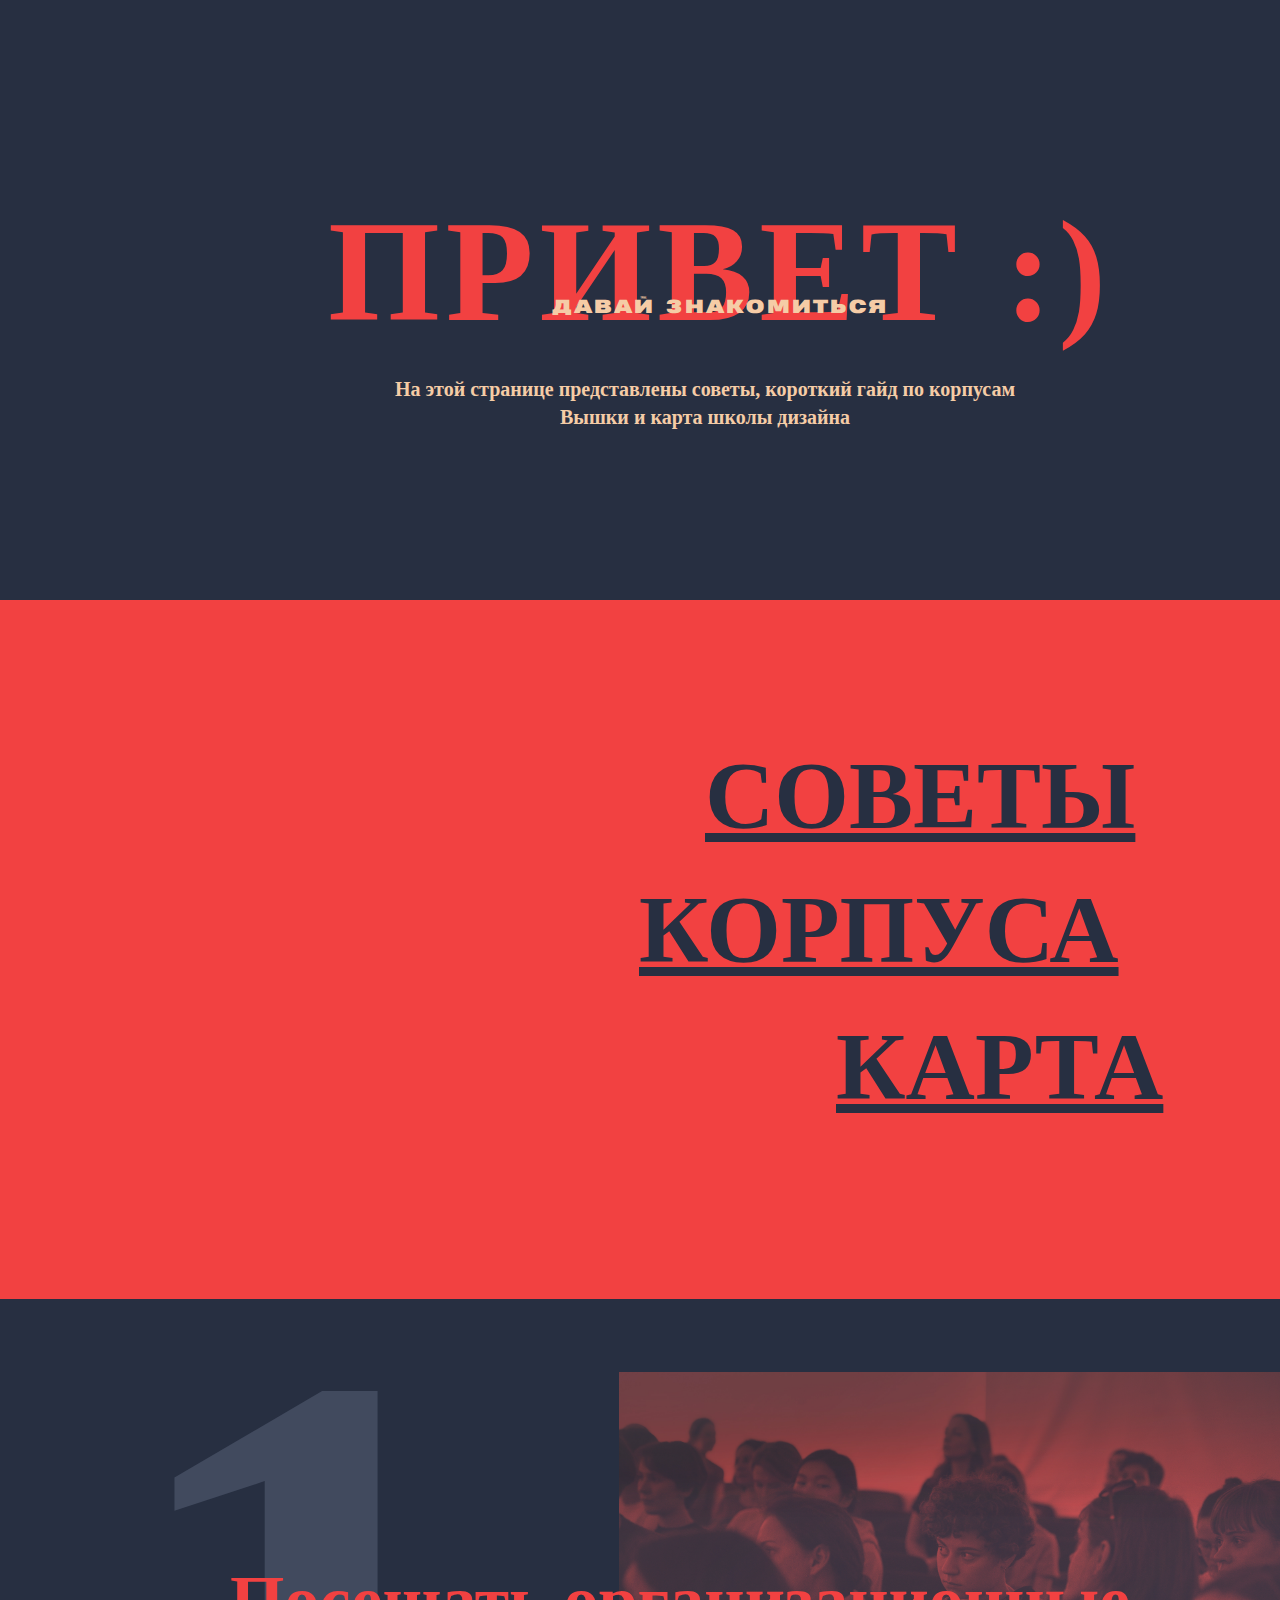
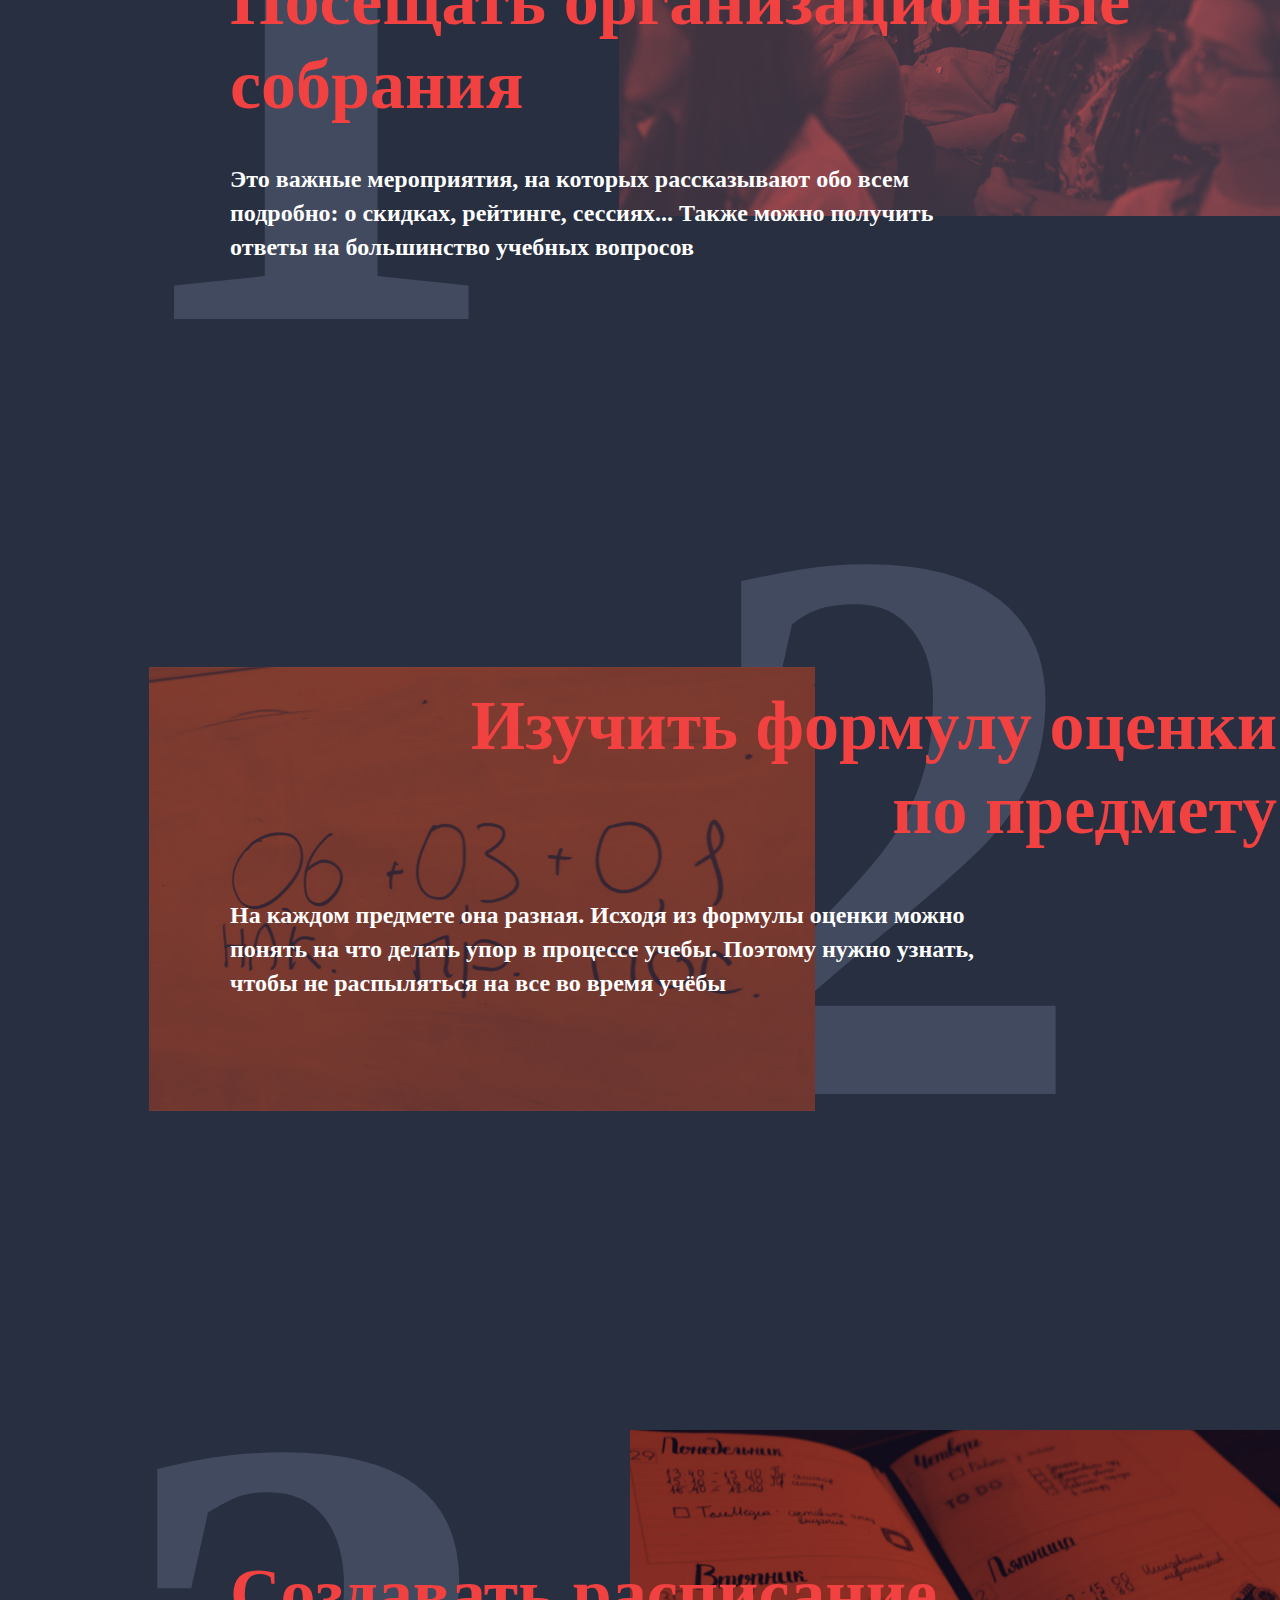
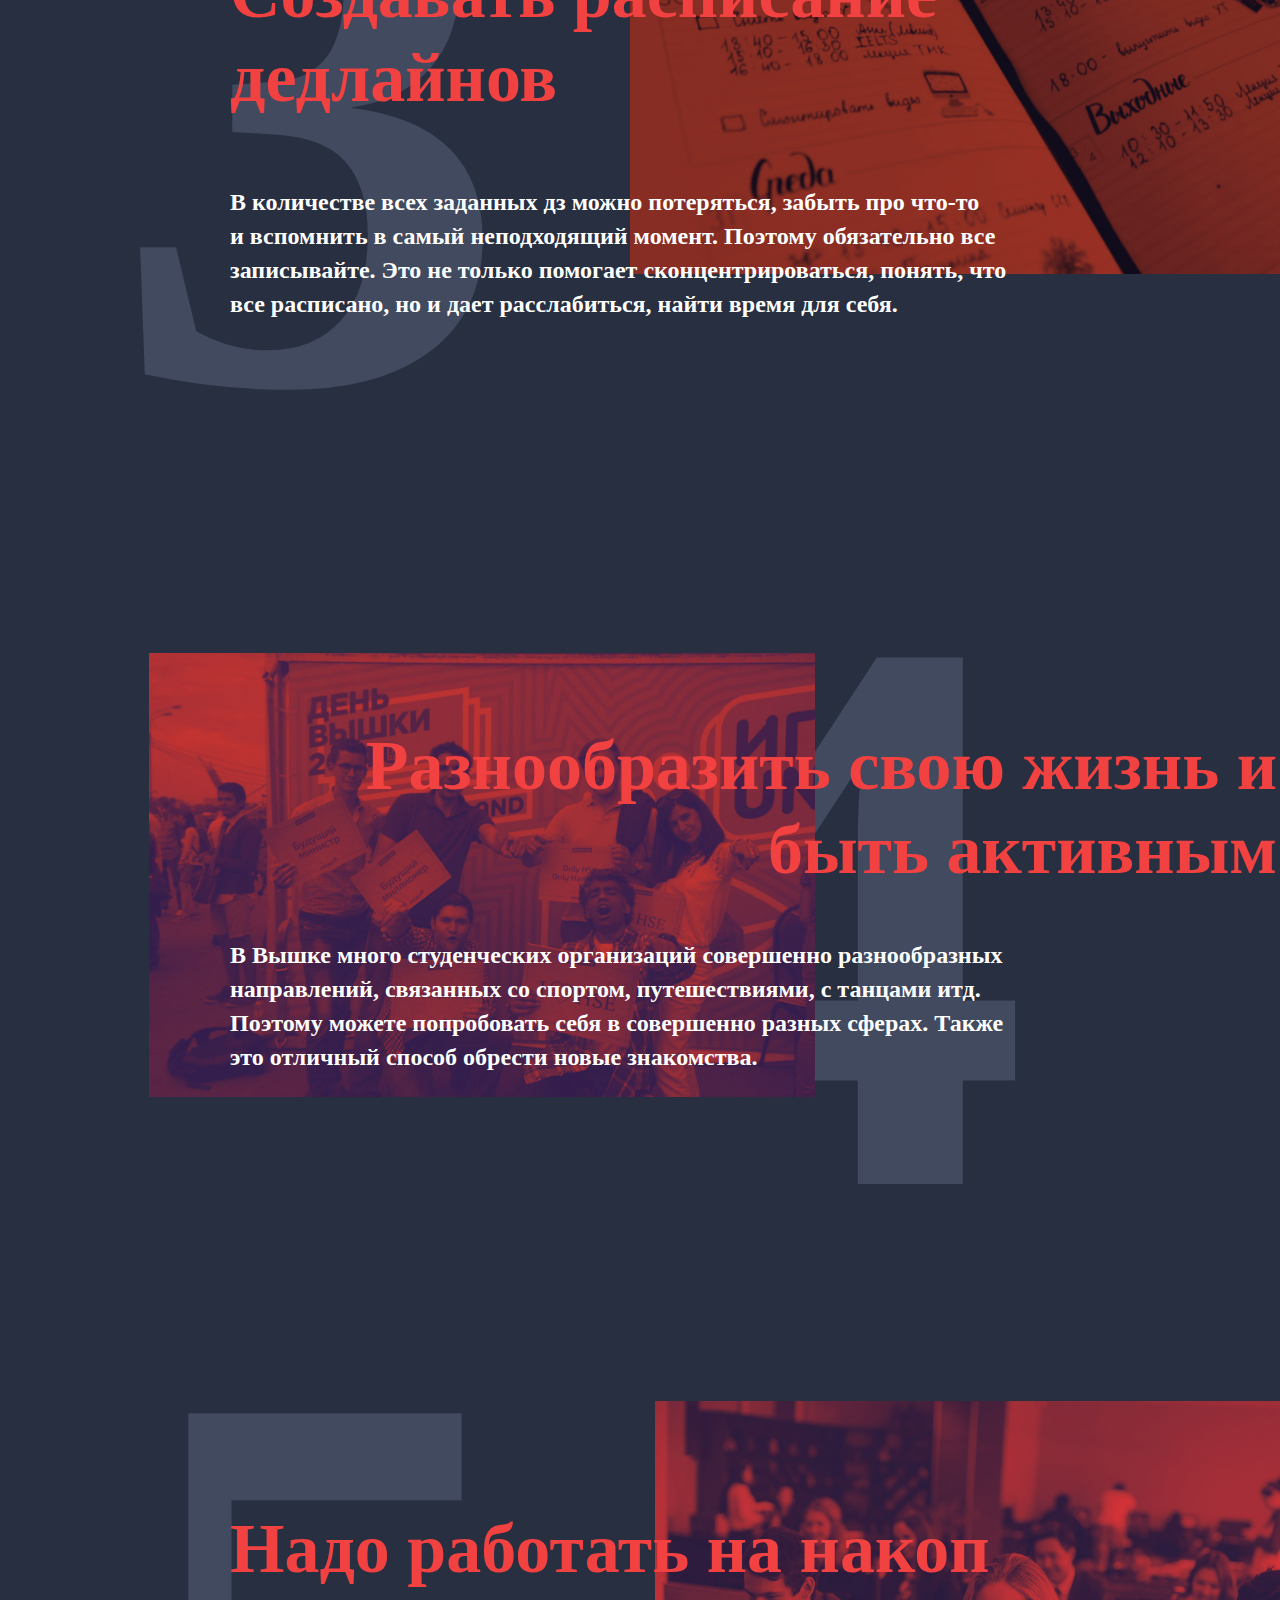
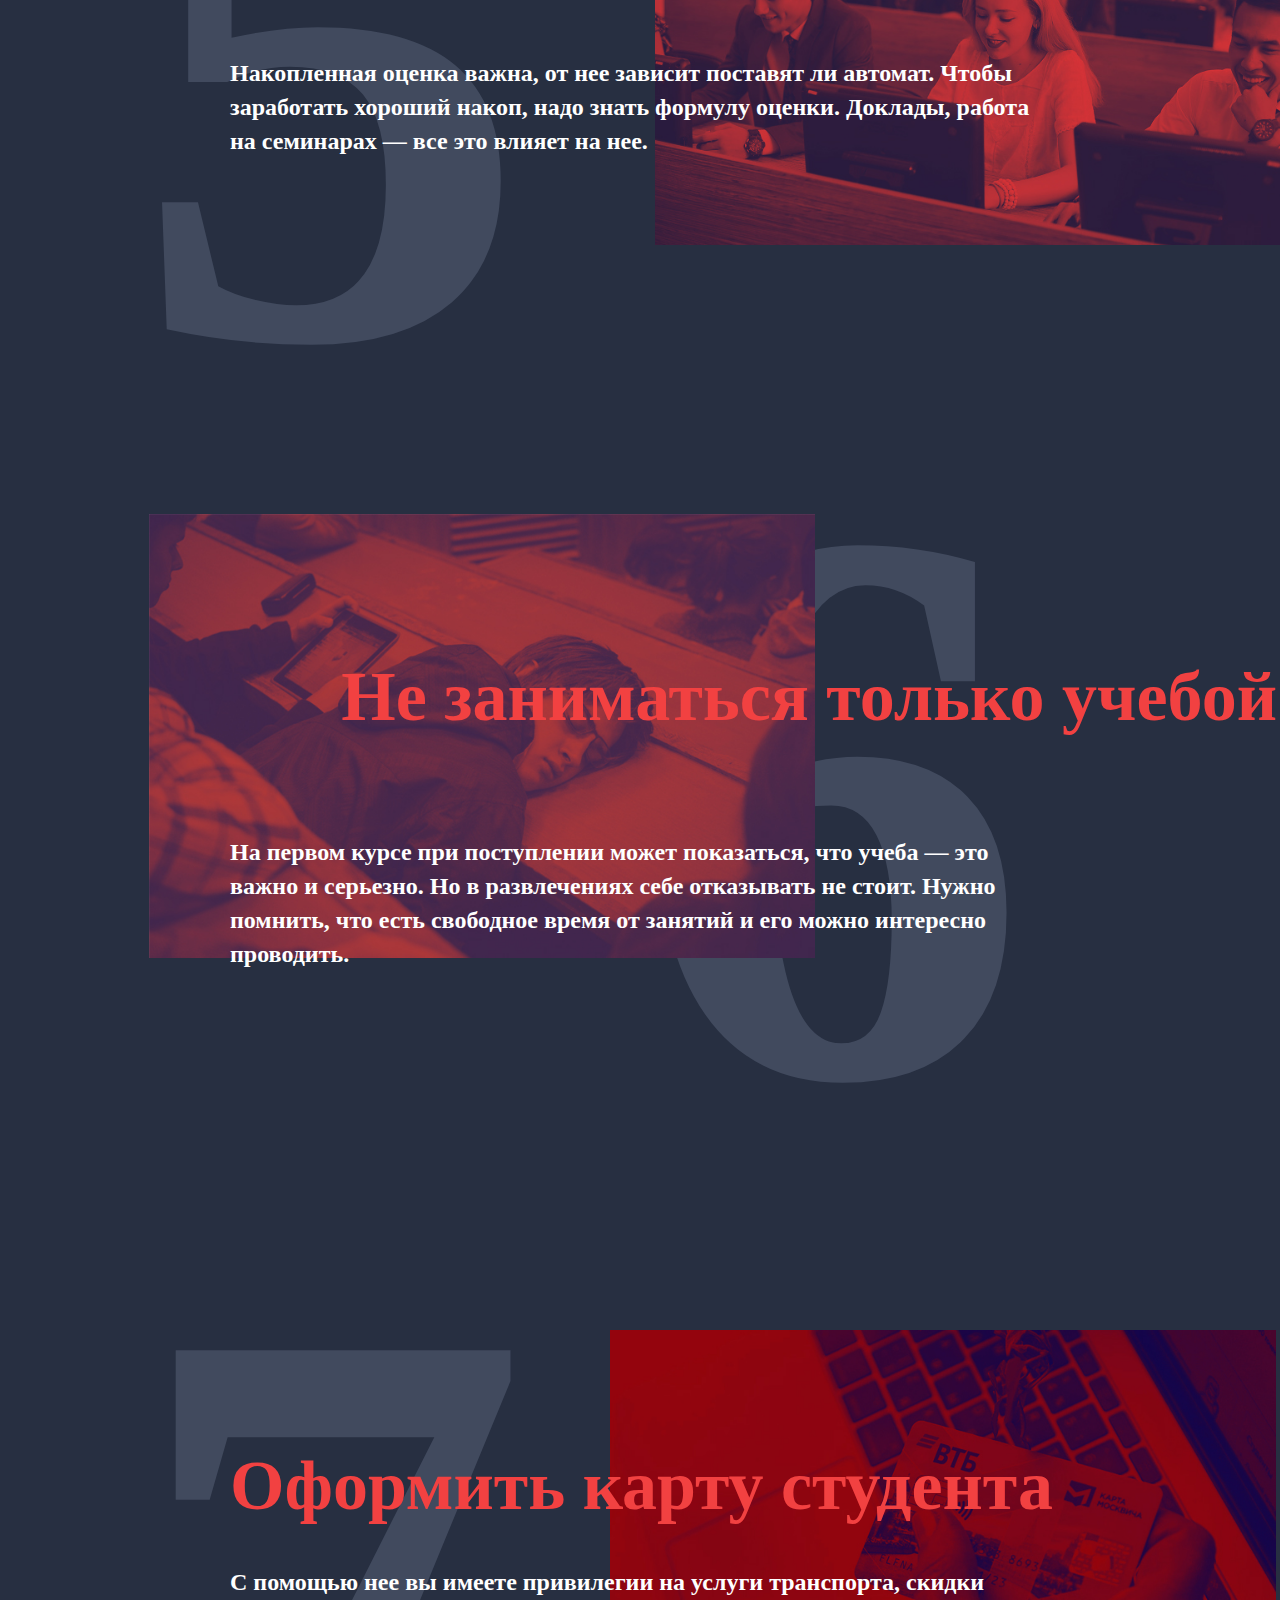
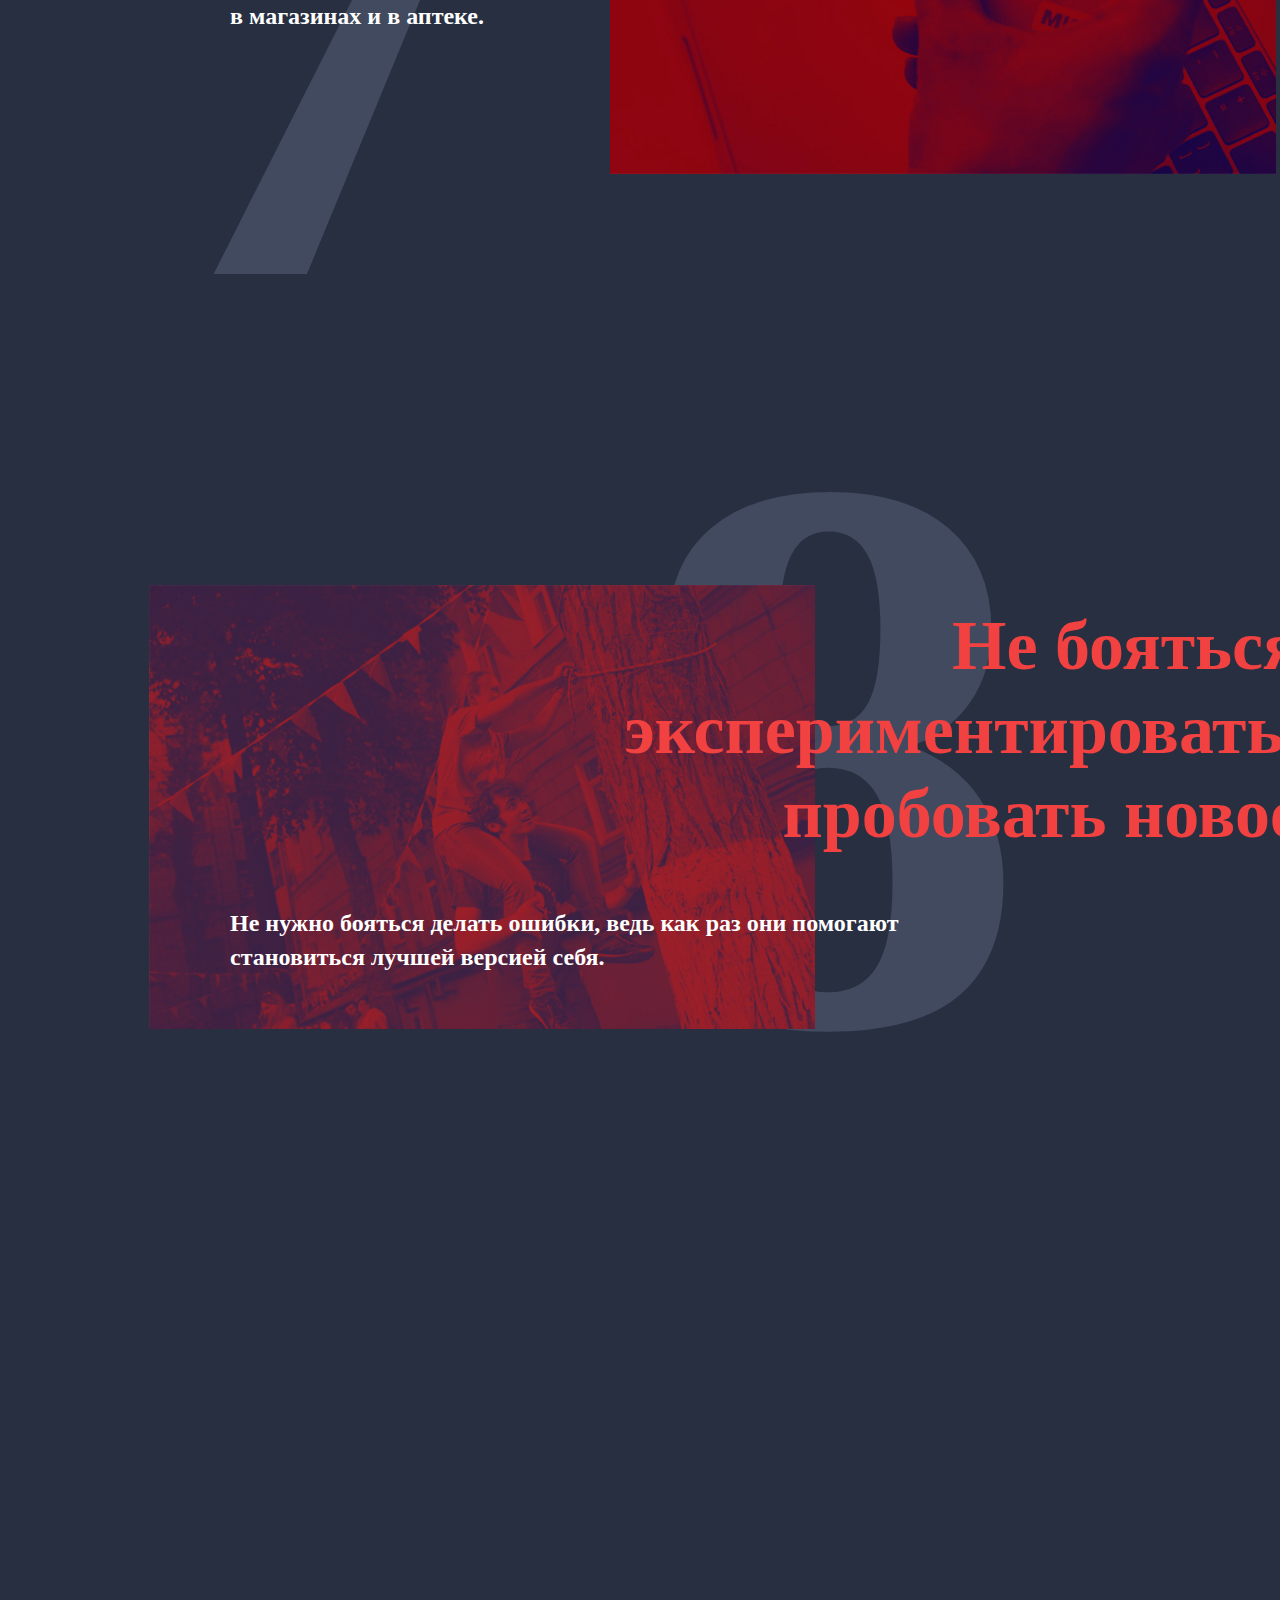
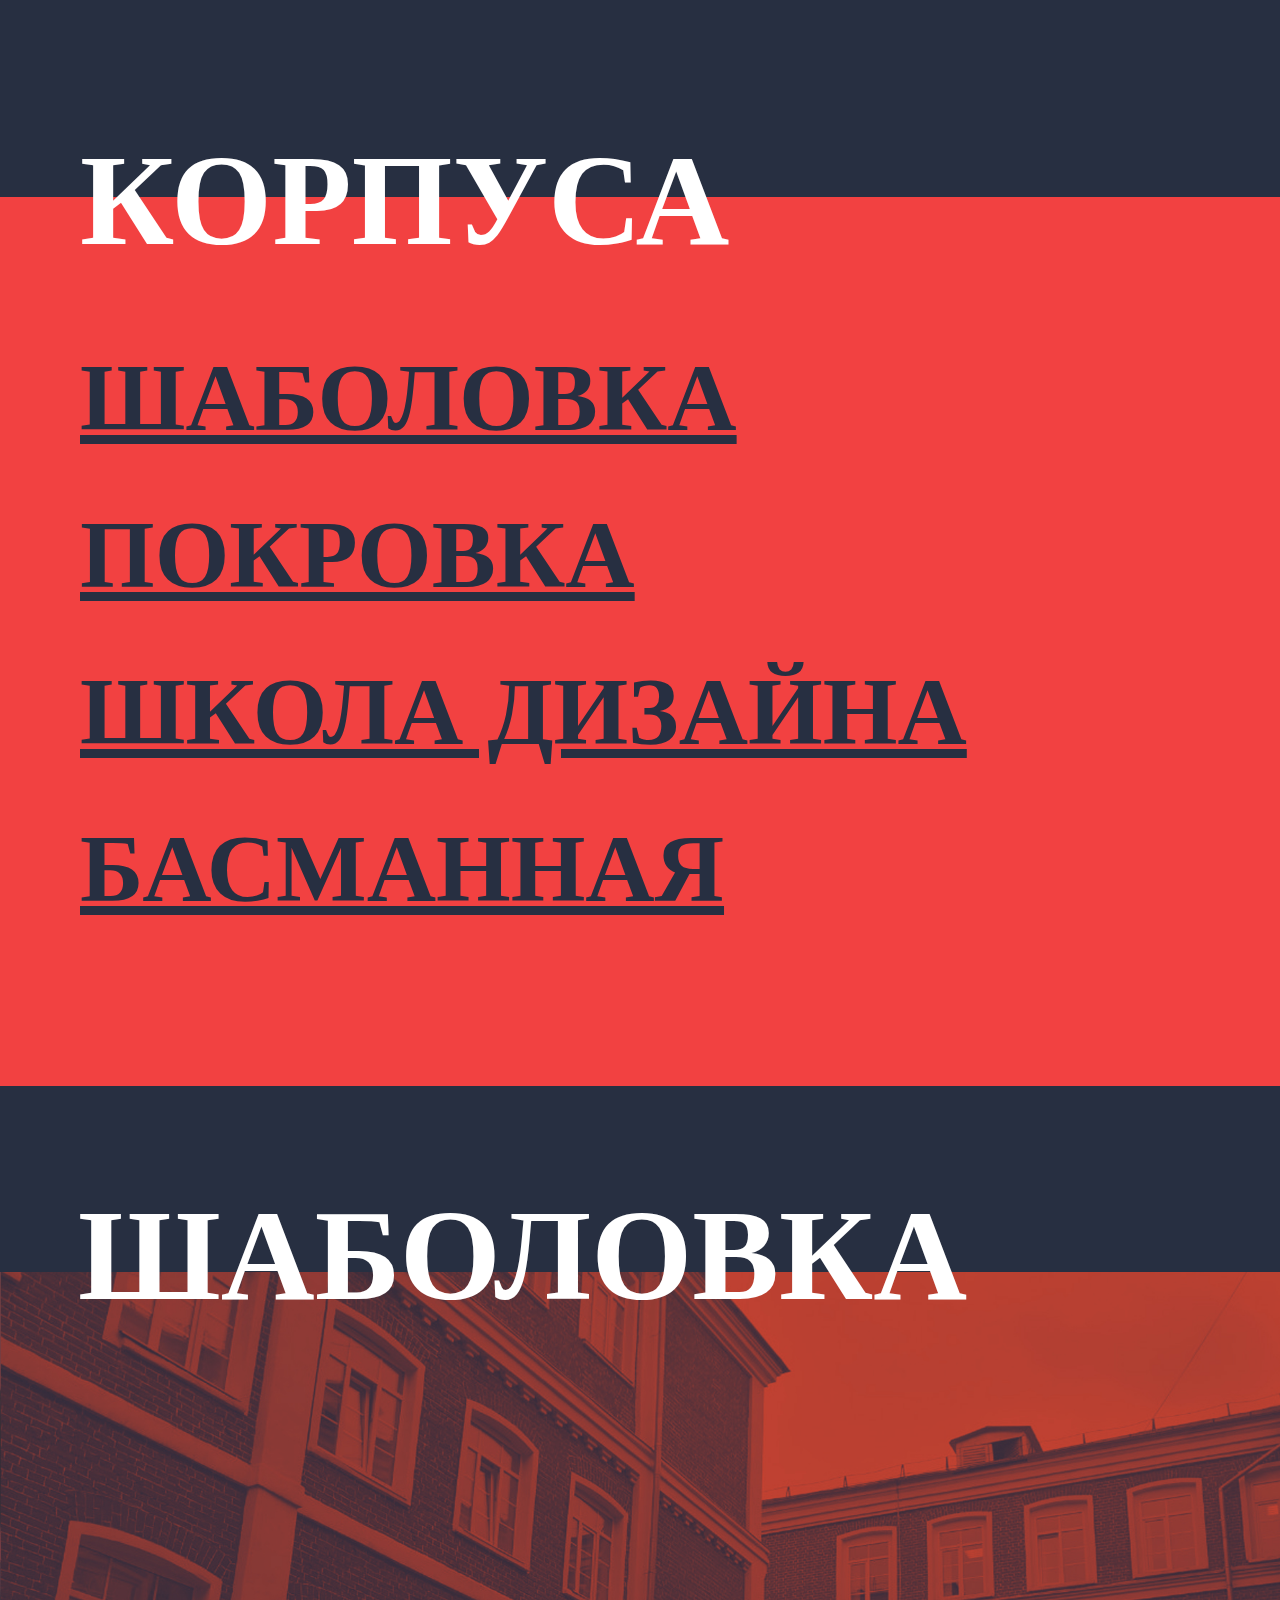
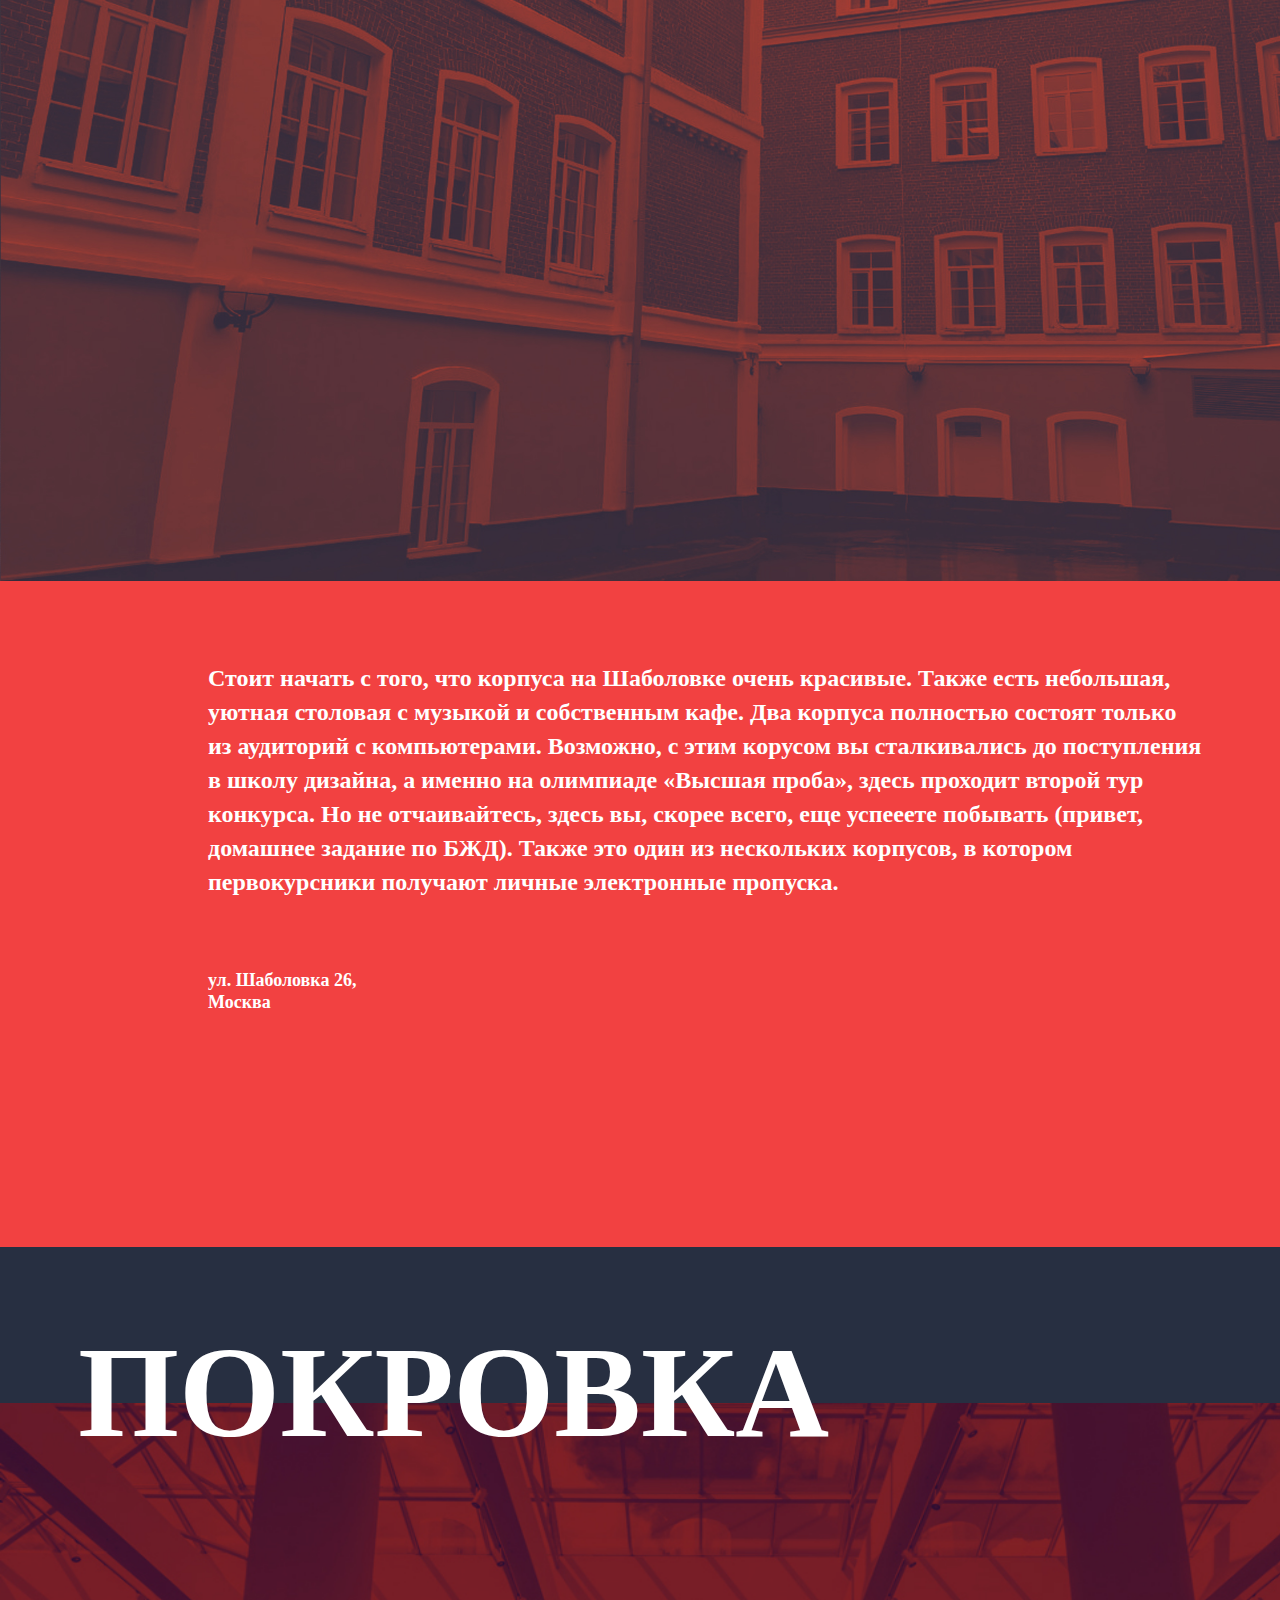
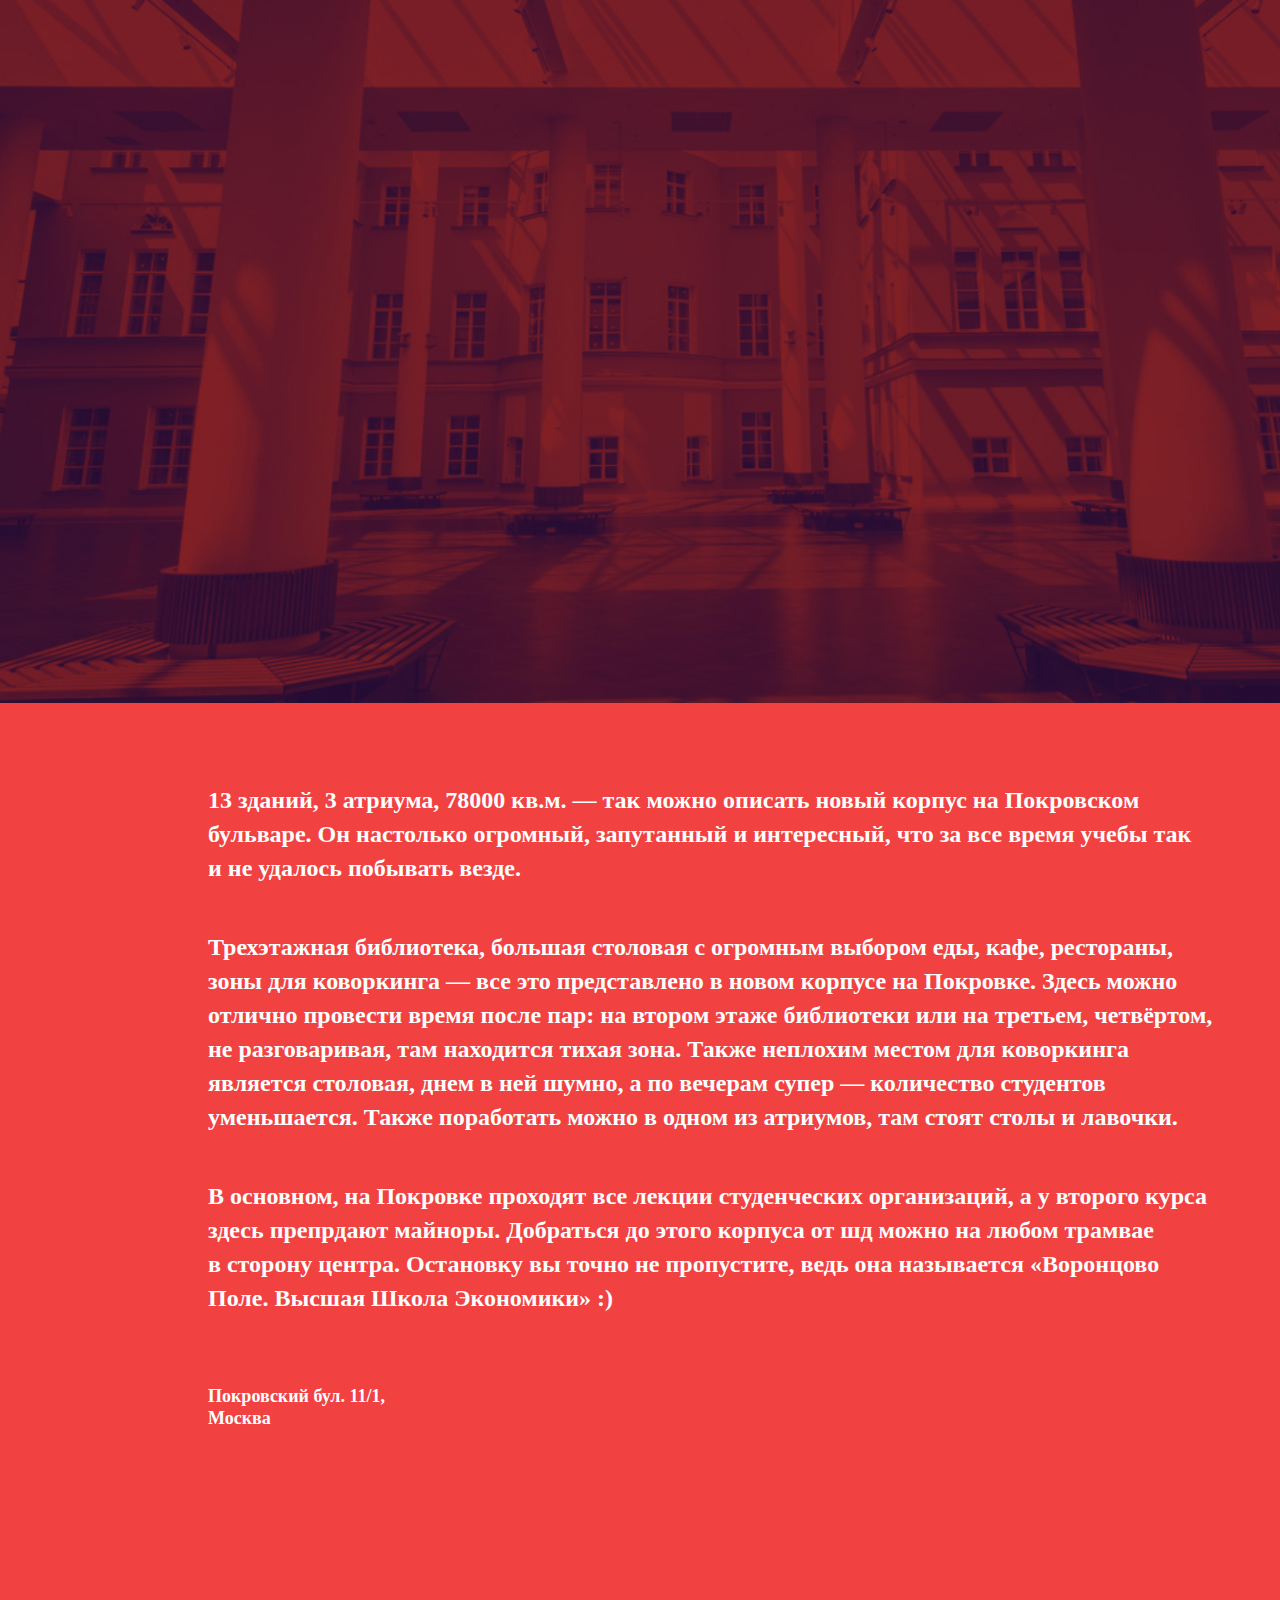
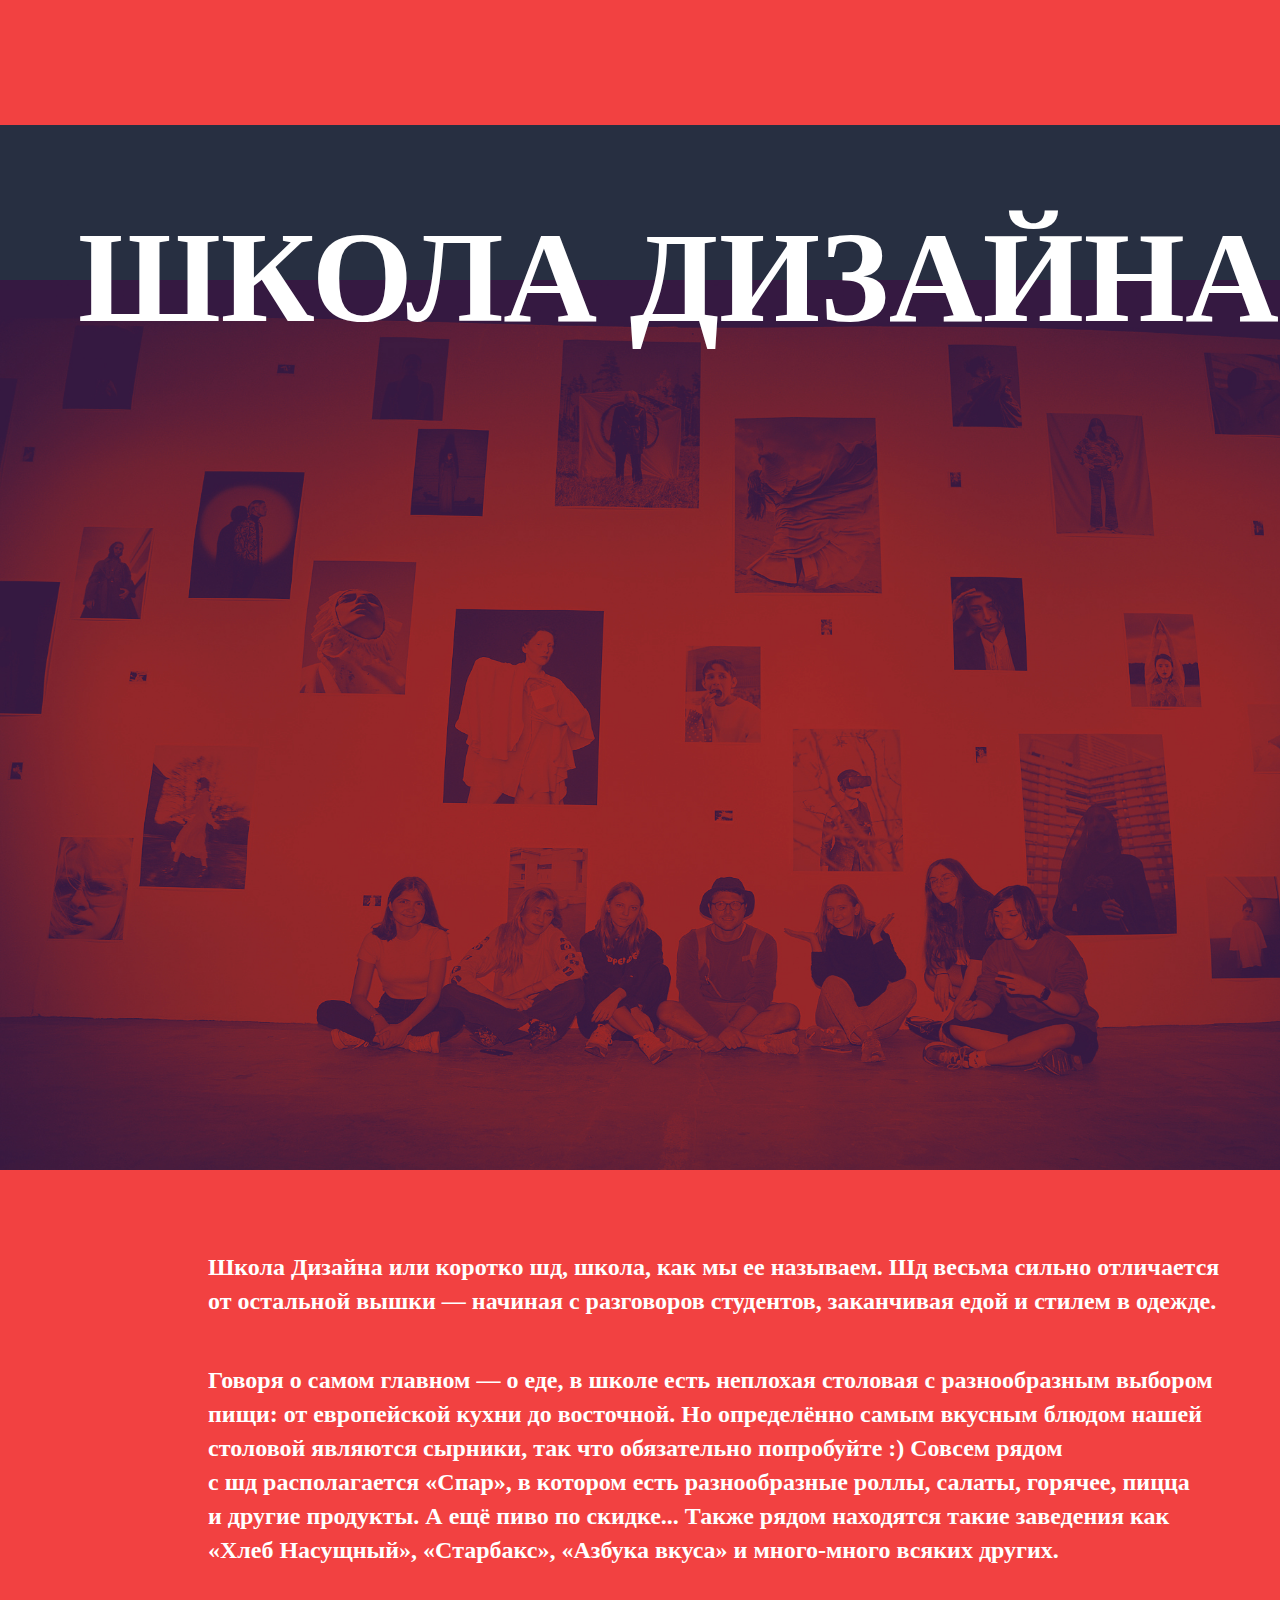
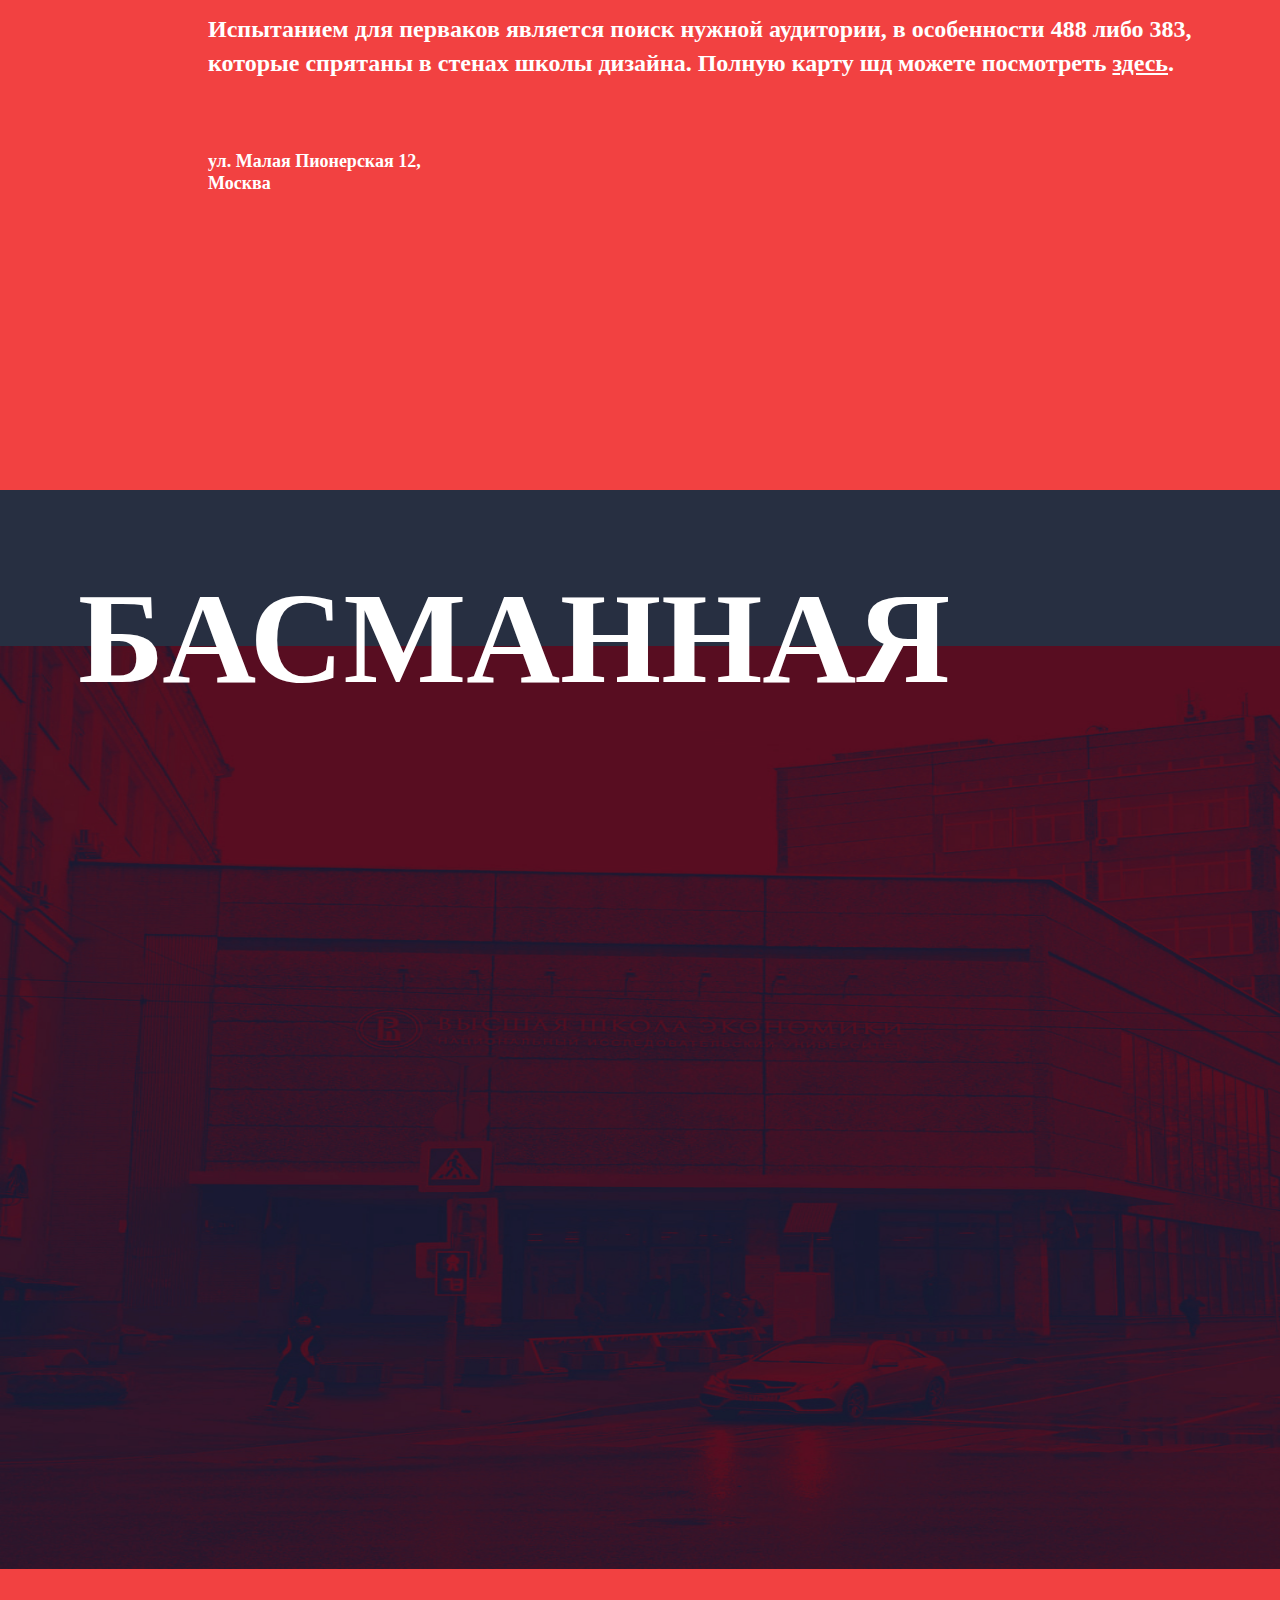
<file: index.html>
<!DOCTYPE html>
<html lang="en" dir="ltr">
  <head>
    <meta charset="utf-8">
    <title>Гид для первокурсников</title>
    <link rel="stylesheet" href="stylesheets/main-css.css">
  </head>
  <body>
    <section class="unit1">
      <h1>привет :)</h1>
      <h6>давай знакомиться</h6>
      <p class="paragraph-heading">На этой странице представлены советы, короткий гайд по&nbsp;корпусам Вышки и&nbsp;карта школы дизайна</p>
    </section>
    <section class="unit2">
      <h3><a class="advice" href="#advices">советы</a></h3>
      <h3><a class="enc" href="#housing">корпуса</a></h3>
      <h3><a class="map" href="#maps">карта</a></h3>
    </section>
    <div class="unit3">
      <span id="advices"></span>
      <section class="one">
        <h4 class="pp1">Посещать организационные собрания</h4>
        <h4 class="number" id="n1">1</h4>
        <p class="p1">Это важные мероприятия,&nbsp;на которых рассказывают обо всем подробно: о&nbsp;скидках, рейтинге, сессиях... Также можно получить ответы на&nbsp;большинство учебных вопросов</p>
        <img class="photo1" src="img/advice1.jpg" alt="собрания">
      </section>
      <section class="two">
        <h4 class="pp2">Изучить формулу оценки по&nbsp;предмету</h4>
        <h4 class="number" id="n2">2</h4>
        <p class="p2">На&nbsp;каждом предмете она разная. Исходя из&nbsp;формулы оценки можно понять на&nbsp;что делать упор в&nbsp;процессе учебы. Поэтому нужно узнать, чтобы не&nbsp;распыляться на&nbsp;все во&nbsp;время учёбы</p>
        <img class="photo2" src="img/advice2.jpg" alt="формула оценки">
      </section>
      <section class="three">
        <h4 class="pp3">Создавать расписание дедлайнов</h4>
        <h4 class="number" id="n3">3</h4>
        <p class="p3">В&nbsp;количестве всех заданных дз&nbsp;можно потеряться, забыть про что-то и&nbsp;вспомнить в&nbsp;самый неподходящий момент. Поэтому обязательно все записывайте. Это не&nbsp;только помогает сконцентрироваться, понять, что все расписано, но&nbsp;и&nbsp;дает расслабиться, найти время для себя.</p>
        <img class="photo3" src="img/advice3.jpg" alt="распиcание">
      </section>
      <section class="four">
        <h4 class="pp4">Разнообразить свою&nbsp;жизнь и быть активным</h4>
        <h4 class="number" id="n4">4</h4>
        <p class="p4">В&nbsp;Вышке много студенческих организаций совершенно разнообразных направлений, связанных со&nbsp;спортом, путешествиями, с&nbsp;танцами итд. Поэтому можете попробовать себя в&nbsp;совершенно разных сферах. Также это отличный способ обрести новые знакомства.</p>
        <img class="photo4" src="img/advice4.jpg" alt="разнообразие">
      </section>
      <section class="five">
        <h4 class="pp5">Надо работать на&nbsp;накоп</h4>
        <h4 class="number" id="n5">5</h4>
        <p class="p5">Накопленная оценка важна, от&nbsp;нее зависит поставят&nbsp;ли автомат. Чтобы заработать хороший накоп, надо знать формулу оценки. Доклады, работа на&nbsp;семинарах&nbsp;&mdash; все это влияет на&nbsp;нее.</p>
        <img class="photo5" src="img/advice5.jpg" alt="накоп">
      </section>
      <section class="six">
        <h4 class="pp6">Не заниматься только учебой</h4>
        <h4 class="number" id="n6">6</h4>
        <p class="p6">На&nbsp;первом курсе при поступлении может показаться, что учеба&nbsp;&mdash; это важно и&nbsp;серьезно. Но&nbsp;в&nbsp;развлечениях себе отказывать не&nbsp;стоит. Нужно помнить, что есть свободное время от&nbsp;занятий и&nbsp;его можно интересно проводить.</p>
        <img class="photo6" src="img/advice6.jpg" alt="учеба">
      </section>
      <section class="seven">
        <h4 class="pp7">Оформить карту студента</h4>
        <h4 class="number" id="n7">7</h4>
        <p class="p7">С&nbsp;помощью нее вы&nbsp;имеете привилегии на&nbsp;услуги транспорта, скидки в&nbsp;магазинах и&nbsp;в&nbsp;аптеке.</p>
        <img class="photo7" src="img/advice7.jpg" alt="карта студента">
      </section>
      <section class="eight">
        <h4 class="pp8">Не&nbsp;бояться экспериментировать, пробовать новое</h4>
        <h4 class="number" id="n8">8</h4>
        <p class="p8">Не&nbsp;нужно бояться делать ошибки, ведь как раз они помогают становиться лучшей версией себя.</p>
        <img class="photo8" src="img/advice8.jpg" alt="ошибки">
      </section>
    </div>
    <section class="unit4">
      <span id="housing"></span>
      <h5 class="title4">корпуса</h5>
      <h2><a class="shaba" href="#housing_shaba">шаболовка</a></h2>
      <h2><a class="pokra" href="#housing_pokra">покровка</a></h2>
      <h2><a class="shd" href="#housing_shd">школа дизайна</a></h2>
      <h2><a class="bas" href="#housing_bas">басманная</a></h2>
    </section>
    <section class="unit5">
      <span id="housing_shaba"></span>
      <h5 class="h-shaba">шаболовка</h5>
      <img class="img-shaba" src="img/housing-shaba.jpg" alt="корпус на Шаболовке">
      <div class="r-shaba">
        <p>Стоит начать с&nbsp;того, что корпуса на&nbsp;Шаболовке очень красивые. Также есть небольшая, уютная столовая с&nbsp;музыкой и&nbsp;собственным кафе. Два корпуса полностью состоят только из&nbsp;аудиторий с&nbsp;компьютерами. Возможно, с&nbsp;этим корусом вы&nbsp;сталкивались до&nbsp;поступления в&nbsp;школу дизайна, а&nbsp;именно на&nbsp;олимпиаде &laquo;Высшая проба&raquo;, здесь проходит второй тур конкурса. Но не&nbsp;отчаивайтесь, здесь&nbsp;вы, скорее всего, еще успееете побывать (привет, домашнее задание по&nbsp;БЖД). Также это один из&nbsp;нескольких корпусов, в&nbsp;котором первокурсники получают личные электронные пропуска.</p>
        <p>ул. Шаболовка&nbsp;26,<br/>Москва</p>
      </div>
    </section>
    <section class="unit6">
      <span id="housing_pokra"></span>
      <h5 class="h-pokra">покровка</h5>
      <img class="img-pokra" src="img/housing-pokra.jpg" alt="корпус на Покровке">
      <div class="r-pokra">
        <p>13&nbsp;зданий, 3&nbsp;атриума, 78000 кв.м. &mdash;&nbsp;так можно описать новый корпус на&nbsp;Покровском бульваре. Он&nbsp;настолько огромный, запутанный и&nbsp;интересный, что за&nbsp;все время учебы так и&nbsp;не&nbsp;удалось побывать везде.</p>
        <p>Трехэтажная библиотека, большая столовая с&nbsp;огромным выбором еды, кафе, рестораны, зоны для коворкинга&nbsp;&mdash; все это представлено в&nbsp;новом корпусе на&nbsp;Покровке. Здесь можно отлично провести время после пар: на&nbsp;втором этаже библиотеки или на&nbsp;третьем, четвёртом, не&nbsp;разговаривая, там находится тихая зона. Также неплохим местом для коворкинга является столовая, днем в&nbsp;ней шумно, а&nbsp;по&nbsp;вечерам супер&nbsp;&mdash; количество студентов уменьшается. Также поработать можно в&nbsp;одном из&nbsp;атриумов, там стоят столы и&nbsp;лавочки.</p>
        <p>В&nbsp;основном, на&nbsp;Покровке проходят все лекции студенческих организаций, а&nbsp;у&nbsp;второго курса здесь препрдают майноры. Добраться до&nbsp;этого корпуса от&nbsp;шд&nbsp;можно на&nbsp;любом трамвае в&nbsp;сторону центра. Остановку вы&nbsp;точно не&nbsp;пропустите, ведь она называется &laquo;Воронцово Поле. Высшая Школа Экономики&raquo; :)</p>
        <p>Покровский бул.&nbsp;11/1,<br />Москва</p>
      </div>
    </section>
    <section class="unit7">
      <span id="housing_shd"></span>
      <h5 class="h-shd">школа дизайна</h5>
      <img class="img-shd" src="img/housing-school.jpg" alt="корпус Школы Дизайна">
      <div class="r-shd">
        <p>Школа Дизайна или коротко&nbsp;шд, школа, как мы&nbsp;ее&nbsp;называем. Шд&nbsp;весьма сильно отличается от&nbsp;остальной вышки&nbsp;&mdash; начиная с&nbsp;разговоров студентов, заканчивая едой и&nbsp;стилем в&nbsp;одежде.</p>
        <p>Говоря о&nbsp;самом главном&nbsp;&mdash; о&nbsp;еде, в&nbsp;школе есть неплохая столовая с&nbsp;разнообразным выбором пищи: от&nbsp;европейской кухни до&nbsp;восточной. Но&nbsp;определённо самым вкусным блюдом нашей столовой являются сырники, так что обязательно попробуйте :) Совсем рядом с&nbsp;шд&nbsp;располагается &laquo;Спар&raquo;, в&nbsp;котором есть разнообразные роллы, салаты, горячее, пицца и&nbsp;другие продукты. А&nbsp;ещё пиво по&nbsp;скидке... Также рядом находятся такие заведения как &laquo;Хлеб Насущный&raquo;, &laquo;Старбакс&raquo;, &laquo;Азбука вкуса&raquo; и много-много всяких других.</p>
        <p>Испытанием для перваков является поиск нужной аудитории, в&nbsp;особенности 488 либо 383, которые спрятаны в&nbsp;стенах школы дизайна. Полную карту шд можете посмотреть <a class="map-shd-p" href="#maps">здесь</a>.</p>
        <p class="p-shd4">ул. Малая Пионерская&nbsp;12,<br />Москва</p>
      </div>
    </section>
    <section class="unit8">
      <span id="housing_bas"></span>
      <h5 class="h-bs">басманная</h5>
      <img class="img-bs" src="img/housing-bas.jpg" alt="корпус на Старой Басманной">
      <div class="r-bs">
        <p>Здание на&nbsp;Старой Басманной славится своим размером и&nbsp;запутанностью. Первое, что может удивить, если зайти туда впервые&nbsp;&mdash; это киоск с&nbsp;канцтоварами. Также по&nbsp;соседству располагается кафе, работающее даже после закрытия столовой. А&nbsp;столовая здесь большая с&nbsp;огромным выбором еды, обязательно посетите! Также в&nbsp;большинстве корпусов есть собственные кафе. В&nbsp;этом корпусе проходят занятия у&nbsp;некоторых направлений 1&nbsp;курса &laquo;Дизайна&raquo;, майноры у&nbsp;2&nbsp;курса.</p>
        <p>Старая Басманная&nbsp;ул.21/4с1,</br>Москва</p>
      </div>
    </section>
    <section class="unit9">
      <span id="maps"></span>
      <h5 class="map-shd">карта школы дизайна</h5>
      <ul>
          <li>
            <div class="first">
              <h4>1 этаж</h4>
              <img src="img/floor1.png" alt="1 этаж школы дизайна">
            </div>
          </li>
          <li>
            <div class="second">
              <h4>2 этаж</h4>
              <img class="second" src="img/floor2.png" alt="2 этаж школы дизайна">
            </div>
          </li>
          <li>
            <div class="third">
              <h4>3 этаж</h4>
              <img src="img/floor3.png" alt="3 этаж школы дизайна">
            </div>
          </li>
          <li>
            <div class="fourth">
              <h4>4 этаж</h4>
              <img src="img/floor4.png" alt="4 этаж школы дизайна">
            </div>
          </li>
          <li>
            <div class="fifth">
              <h4>5 этаж</h4>
              <img src="img/floor5.png" alt="5 этаж школы дизайна">
            </div>
          </li>
          <li>
            <div class="sixth">
              <h4>6 этаж</h4>
              <img src="img/floor6.png" alt="6 этаж школы дизайна">
            </div>
          </li>
          <li>
            <div class="seventh">
              <h4>7 этаж</h4>
              <img src="img/floor7.png" alt="7 этаж школы дизайна">
            </div>
          </li>
          <li>
            <div class="eighth">
              <h4>8 этаж</h4>
              <img src="img/floor8.png" alt="8 этаж школы дизайна">
            </div>
          </li>
      </ul>
    </section>
  </body>
</html>
</file>
<file: stylesheets/main-css.css>
@import "reset.css";
@import "../stylesheets/fonts.css";

body{
  -webkit-font-smoothing: antialiased;
  -moz-osx-font-smoothing: grayscale;
}

.unit1 {
  width: 1440px;
  height: 600px;
  background: #272F41;
}

h1 {
  padding-top: 200px;
  font-family: "RF Dewi Expanded";
  font-weight: 900;
  font-size: 144px;
  text-align: center;
  letter-spacing: .04em;
  text-transform: uppercase;
  color: #F24141;
}

h6 {
  margin-top: -45px;
  font-family: "heading-pro-wide-trial-black";
  font-size: 18px;
  line-height: 19px;
  text-align: center;
  letter-spacing: .125em;
  text-transform: uppercase;
  color: #F5CCA6;
}

.paragraph-heading {
  position: absolute;
  width: 680px;
  height: 60px;
  left: 365px;
  top: 375px;
  font-family: "RF Dewi Expanded";
  font-style: normal;
  font-weight: 600;
  font-size: 20px;
  line-height: 142.5%;
  text-align: center;
  color: #F5CCA6;
}

.unit2 {
  width: 1440px;
  height: 699px;
  background: #F24141;
}

h3 a {
  width: 560px;
  height: 119px;
  font-family: "RF Dewi Expanded";
  font-weight: 900;
  font-size: 96px;
  line-height: 115px;
  text-decoration-line: underline;
  text-transform: uppercase;
  position: absolute;
  color: #272F41;
}

a:hover{
  color: #414A5E;
}

.advice {
  margin-left: 705px;
  margin-top: 138px;
}

.enc {
  margin-left: 639px;
  margin-top: 272px;
}

.map {
  margin-left: 836px;
  margin-top: 409px;
}

.unit3 {
  position: absolute;
  width: 1440px;
  height: 6900px;
  background: #272F41;
}

.number {
  position: absolute;
  font-family: "RF Dewi Expanded";
  font-weight: 900;
  font-size: 800px;
  z-index: 1;
  color: #414A5E;
}

.one{
  position: relative;
}

.pp1 {
  position: relative;
  padding-top: 260px;
  margin-left: 230px;
  width: 977px;
  font-family:"RF Dewi Expanded";
  font-weight: 800;
  font-size: 70px;
  line-height: 84px;
  z-index: 3;
  color: #F24141;
}

#n1 {
  top: -50px;
  left: 110px;
}

.p1 {
  position: relative;
  margin-top: 35px;
  margin-left: 230px;
  width: 725px;
  height: 385px;
  font-family: "RF Dewi Expanded";
  font-weight: bold;
  font-size: 24px;
  line-height: 34px;
  z-index: 4;
  color: #FFF;
}

.photo1 {
  position: relative;
  width: 666px;
  height: 444px;
  left: 619px;
  top: -775px;
  z-index: 2;
}

.two{
  position: relative;
  margin-top: 190px;
}

.pp2 {
  position: relative;
  margin-top: -500px;
  margin-left: 300px;
  width: 977px;
  font-family: "RF Dewi Expanded";
  font-weight: 800;
  font-size: 70px;
  line-height: 84px;
  z-index: 3;
  color: #F24141;
  text-align: right;
}

#n2{
  top: -260px;
  left: 690px;
}

.p2 {
  position: relative;
  margin-top: 46px;
  margin-left: 230px;
  width: 798px;
  height: 157px;
  font-family: "RF Dewi Expanded";
  font-weight: bold;
  font-size: 24px;
  line-height: 34px;
  z-index: 4;
  color: #FFF;
}

.photo2 {
  position: relative;
  width: 666px;
  height: 444px;
  left: 149px;
  top: -388px;
  z-index: 2;
}

.three{
  position: relative;
  margin-top: -140px;
}

.pp3 {
  position: relative;
  padding-top: 190px;
  margin-left: 230px;
  width: 977px;
  font-family: "RF Dewi Expanded";
  font-weight: 800;
  font-size: 70px;
  line-height: 84px;
  z-index: 3;
  color: #F24141;
}

#n3 {
  top: -50px;
  left: 110px;
}

.p3 {
  position: relative;
  margin-top: 65px;
  margin-left: 230px;
  width: 805px;
  height: 242px;
  font-family: "RF Dewi Expanded";
  font-weight: bold;
  font-size: 24px;
  line-height: 34px;
  z-index: 4;
  color: #FFF;
}

.photo3 {
  position: relative;
  width: 666px;
  height: 444px;
  left: 630px;
  top: -597px;
  z-index: 2;
}

.four{
  position: relative;
  top: 350px;
}

.pp4 {
  position: relative;
  margin-top: -500px;
  margin-left: 300px;
  width: 977px;
  font-family: "RF Dewi Expanded";
  font-weight: 800;
  font-size: 70px;
  line-height: 84px;
  z-index: 3;
  color: #F24141;
  text-align: right;
}

#n4 {
  top: -210px;
  left: 630px;
}

.p4 {
  position: relative;
  margin-top: 46px;
  margin-left: 230px;
  width: 798px;
  height: 157px;
  font-family: "RF Dewi Expanded";
  font-weight: bold;
  font-size: 24px;
  line-height: 34px;
  z-index: 4;
  color:#FFF;
}

.photo4 {
  position: relative;
  width: 666px;
  height: 444px;
  left: 149px;
  top: -442px;
  z-index: 2;
}

.five{
  position: relative;
  top: 125px;
}

.pp5 {
  position: relative;
  padding-top: 190px;
  margin-left: 230px;
  width:977px;
  font-family:"RF Dewi Expanded";
  font-weight: 800;
  font-size: 70px;
  line-height: 84px;
  z-index: 3;
  color: #F24141;
}

#n5 {
  top: -50px;
  left: 130px;
}

.p5 {
  position: relative;
  margin-top: 65px;
  margin-left: 230px;
  width: 805px;
  height: 242px;
  font-family: "RF Dewi Expanded";
  font-weight: bold;
  font-size: 24px;
  line-height: 34px;
  z-index: 4;
  color: #FFF;
}

.photo5 {
  position: relative;
  width: 666px;
  height: 444px;
  left: 655px;
  top: -497px;
  z-index: 2;
}

.six{
  position: relative;
  top: 535px;
}

.pp6 {
  position: relative;
  margin-top: -500px;
  margin-left: 300px;
  width: 977px;
  font-family: "RF Dewi Expanded";
  font-weight: 800;
  font-size: 70px;
  line-height: 84px;
  z-index: 3;
  color: #F24141;
  text-align: right;
}

#n6 {
  top: -250px;
  left: 630px;
}

.p6 {
  position: relative;
  margin-top: 96px;
  margin-left: 230px;
  width: 798px;
  height: 157px;
  font-family: "RF Dewi Expanded";
  font-weight: bold;
  font-size: 24px;
  line-height: 34px;
  z-index: 4;
  color: #FFF;
}

.photo6 {
  position: relative;
  width: 666px;
  height: 444px;
  left: 149px;
  top: -478px;
  z-index: 2;
}

.seven{
  position: relative;
  top: 350px;
}

.pp7 {
  position: relative;
  padding-top: 190px;
  margin-left: 230px;
  width:977px;
  font-family:"RF Dewi Expanded";
  font-weight: 800;
  font-size: 70px;
  line-height: 84px;
  z-index: 3;
  color: #F24141;
}

#n7 {
  top: -50px;
  left: 130px;
}

.p7 {
  position: relative;
  margin-top: 37px;
  margin-left: 230px;
  width: 805px;
  height: 242px;
  font-family: "RF Dewi Expanded";
  font-weight: bold;
  font-size: 24px;
  line-height: 34px;
  z-index: 4;
  color: #FFF;
}

.photo7 {
  position: relative;
  width: 666px;
  height: 444px;
  left: 610px;
  top: -477px;
  z-index: 2;
}

.eight{
  position: relative;
  top: 800px;
}

.pp8 {
  position: relative;
  margin-top: -500px;
  margin-left: 300px;
  width: 1001px;
  height: 256px;
  font-family: "RF Dewi Expanded";
  font-weight: 800;
  font-size: 70px;
  line-height: 84px;
  z-index: 3;
  color: #F24141;
  text-align: right;
}

#n8 {
  top: -250px;
  left: 630px;
}

.p8 {
  position: relative;
  margin-top: 46px;
  margin-left: 230px;
  width: 798px;
  height: 157px;
  font-family: "RF Dewi Expanded";
  font-weight: bold;
  font-size: 24px;
  line-height: 34px;
  z-index: 4;
  color:#FFF;
}

.photo8 {
  position: relative;
  width: 666px;
  height: 444px;
  left: 149px;
  top: -478px;
  z-index: 2;
}

.unit4 {
  position: absolute;
  width: 1440px;
  height: 889px;
  top: 8197px;
  background: #F24141;
}

h5 {
  position: relative;
  font-family: "RF Dewi Expanded";
  font-weight: 900;
  font-size: 130px;
  line-height: 173px;
  text-transform: uppercase;
  z-index: 2;
  left: 78px;
  color: #fff;
}

.title4 {
  left: 80px;
  top: -83px;
}

h2 a{
  position: absolute;
  font-family: "RF Dewi Expanded";
  font-weight: 900;
  font-size: 96px;
   text-transform: uppercase;
  left: 80px;
  color: #272F41;
}

.shaba {
  margin-top: -20px;
}

.pokra {
  margin-top: 137px;
}

.shd {
  margin-top: 294px;
}

.bas {
  margin-top: 451px;
}

.unit5 {
  position: absolute;
  width: 1497px;
  height: 190px;
  top: 9086px;
  background: #272F41;
}

.img-shaba {
  position: absolute;
  width: 1440px;
  height: 909px;
  left: 0;
  top: 186px;
  z-index: 1;
}

  .h-shaba {
  margin-top: 83px;
}

.r-shaba {
  position: absolute;
  width: 1440px;
  height: 666px;
  left: 0;
  top: 1095px;
  background: #F24141;
}

.unit5 p{
  margin-top: 80px;
  width: 1015px;
  margin-left: 208px;
  margin-bottom: 45px;
  font-family:"RF Dewi Expanded";
  font-weight: bold;
  font-size: 24px;
  line-height: 34px;
  color:#FFF;
}

.unit5 p:last-child{
  margin-top: 70px;
  font-weight: 900;
  font-size: 18px;
  line-height: 22px;
}

.unit6 {
  position: absolute;
  width: 1440px;
  height: 156px;
  left: 0;
  top: 10847px;
  background: #272F41;
}

.h-pokra {
  top: 59px;
}

.img-pokra {
  position: absolute;
  width: 1440px;
  height: 900px;
  left: 0;
  top: 156px;
  z-index: 1;
}

.r-pokra {
  position: absolute;
  width: 1440px;
  height: 1022px;
  left: 0px;
  top: 1056px;
  background: #F24141;
}

.unit6 p{
  width: 1016px;
  margin-left: 208px;
  margin-bottom: 45px;
  font-family:"RF Dewi Expanded";
  font-weight: bold;
  font-size: 24px;
  line-height: 34px;
  color:#FFF;
}

.unit6 p:first-child{
  margin-top: 80px;
}

.unit6 p:last-child{
  margin-top: 70px;
  font-weight: 900;
  font-size: 18px;
  line-height: 22px;
}

.unit7 {
  position:absolute;
  width: 1440px;
  height: 156px;
  left: 0;
  top: 12925px;
  background: #272F41;
}

.img-shd {
  position: absolute;
  width: 1440px;
  height: 890px;
  left: 0px;
  top: 155px;
  z-index: 1;
}

.h-shd {
  top: 66px;
}

.unit7 p{
  width: 1016px;
  margin-left: 208px;
  margin-bottom: 45px;
  font-family:"RF Dewi Expanded";
  font-weight: bold;
  font-size: 24px;
  line-height: 34px;
  color:#FFF;
}

.unit7 p:first-child{
  margin-top: 80px;
}

.unit7 p:last-child{
  margin-top: 70px;
  font-weight: 900;
  font-size: 18px;
  line-height: 22px;
}

.r-shd {
  position: absolute;
  width: 1440px;
  height: 920px;
  left: 0;
  top: 1045px;
  background: #F24141;
}

.map-shd-p{
  color: #fff;
}

.unit8 {
  position: absolute;
  width: 1440px;
  height: 156px;
  left: 0;
  top: 14890px;
  background: #272F41;
}

.img-bs {
  position: absolute;
  width: 1440px;
  height: 923px;
  left :0;
  top: 156px;
  z-index: 1;
}

.h-bs {
  top: 62px;
}

.r-bs {
  position: absolute;
  width: 1440px;
  height: 608px;
  left: 0px;
  top: 1079px;
  background: #F24141;
}

.unit8 p{
  margin-top: 80px;
  width: 1015px;
  margin-left: 208px;
  margin-bottom: 45px;
  font-family: "RF Dewi Expanded";
  font-weight: bold;
  font-size: 24px;
  line-height: 34px;
  color: #FFF;
}

.unit8 p:last-child{
  margin-top: 70px;
  font-weight: 900;
  font-size: 18px;
  line-height: 22px;
}

.p-bs {
  position: absolute;
  width: 1049px;
  height: 341px;
  left: 208px;
  top: 1158px;
  font-family: "RF Dewi Expanded";
  font-weight: bold;
  font-size: 24px;
  line-height: 34px;
  color: #FFF;
}

.p-bs2 {
  position: absolute;
  width: 394px;
  height: 49px;
  left: 208px;
  top: 1511px;
  font-family: "RF Dewi Expanded";
  font-style: normal;
  font-weight: 900;
  font-size: 18px;
  line-height: 22px;
  color: #FFF;
}

.unit9 {
  position: relative;
  width: 1440px;
  height: 6760px;
  top: 15278px;
  background: #272F41;
}


.map-shd {
  top: -75px;
  left: 100px;
  font-family: "RF Dewi Expanded";
  font-weight: 900;
  font-size: 144px;
  line-height: 173px;
  text-transform: uppercase;
  color: #FFF;
  position: absolute;
}


.unit9 ul li h4{
  position: absolute;
  width: 358px;
  height: 132px;
  left: 100px;
  font-family: "RF Dewi Expanded";
  font-weight: bold;
  font-size: 64px;
  color: #F24141;
}

.first{
  position: relative;
  padding-bottom: 150px;
}

.first h4{
  top: 560px;
}

.first img{
  position: absolute;
  display: block;
  margin: 0 auto;
  top: 460px;
}

.second{
  position: relative;
  top: 700px;
}

.second img{
  position: absolute;
  display: block;
  margin: 0 auto;
  top: 370px;
}

.second h4{
  top: 480px;
}

.third{
  position: relative;
  top: 1400px;
}

.third img{
  position: absolute;
  display: block;
  margin: 0 auto;
  top: 440px;
}

.third h4{
  top: 550px;
}

.fourth{
  position: relative;
  top: 2135px;
}

.fourth img{
  position: absolute;
  display: block;
  margin: 0 auto;
  top: 465px;
}

.fourth h4{
  top: 570px;
}

.fifth{
  position: relative;
  top: 3003px;
}

.fifth img{
  position: absolute;
  display: block;
  margin: 0 auto;
  top: 366px;
}

.fifth h4 {
  top: 473px;
}

.sixth{
  position: relative;
  top: 3756px;
}

.sixth img{
  position: absolute;
  display: block;
  margin: 0 auto;
  top: 375px;
}

.sixth h4{
  top: 502px;
}

.seventh{
  position: relative;
  top: 4507px;
}

.seventh img{
  position: absolute;
  display: block;
  margin: 0 auto;
  top: 407px;
}

.seventh h4{
  top: 505px;
}

.eighth{
  position: relative;
  top: 5258px;
}

.eighth h4{
  top: 540px;
}

.eighth img{
  position: absolute;
  display: block;
  margin: 0 auto;
  margin-top: 440px;
}
</file>
